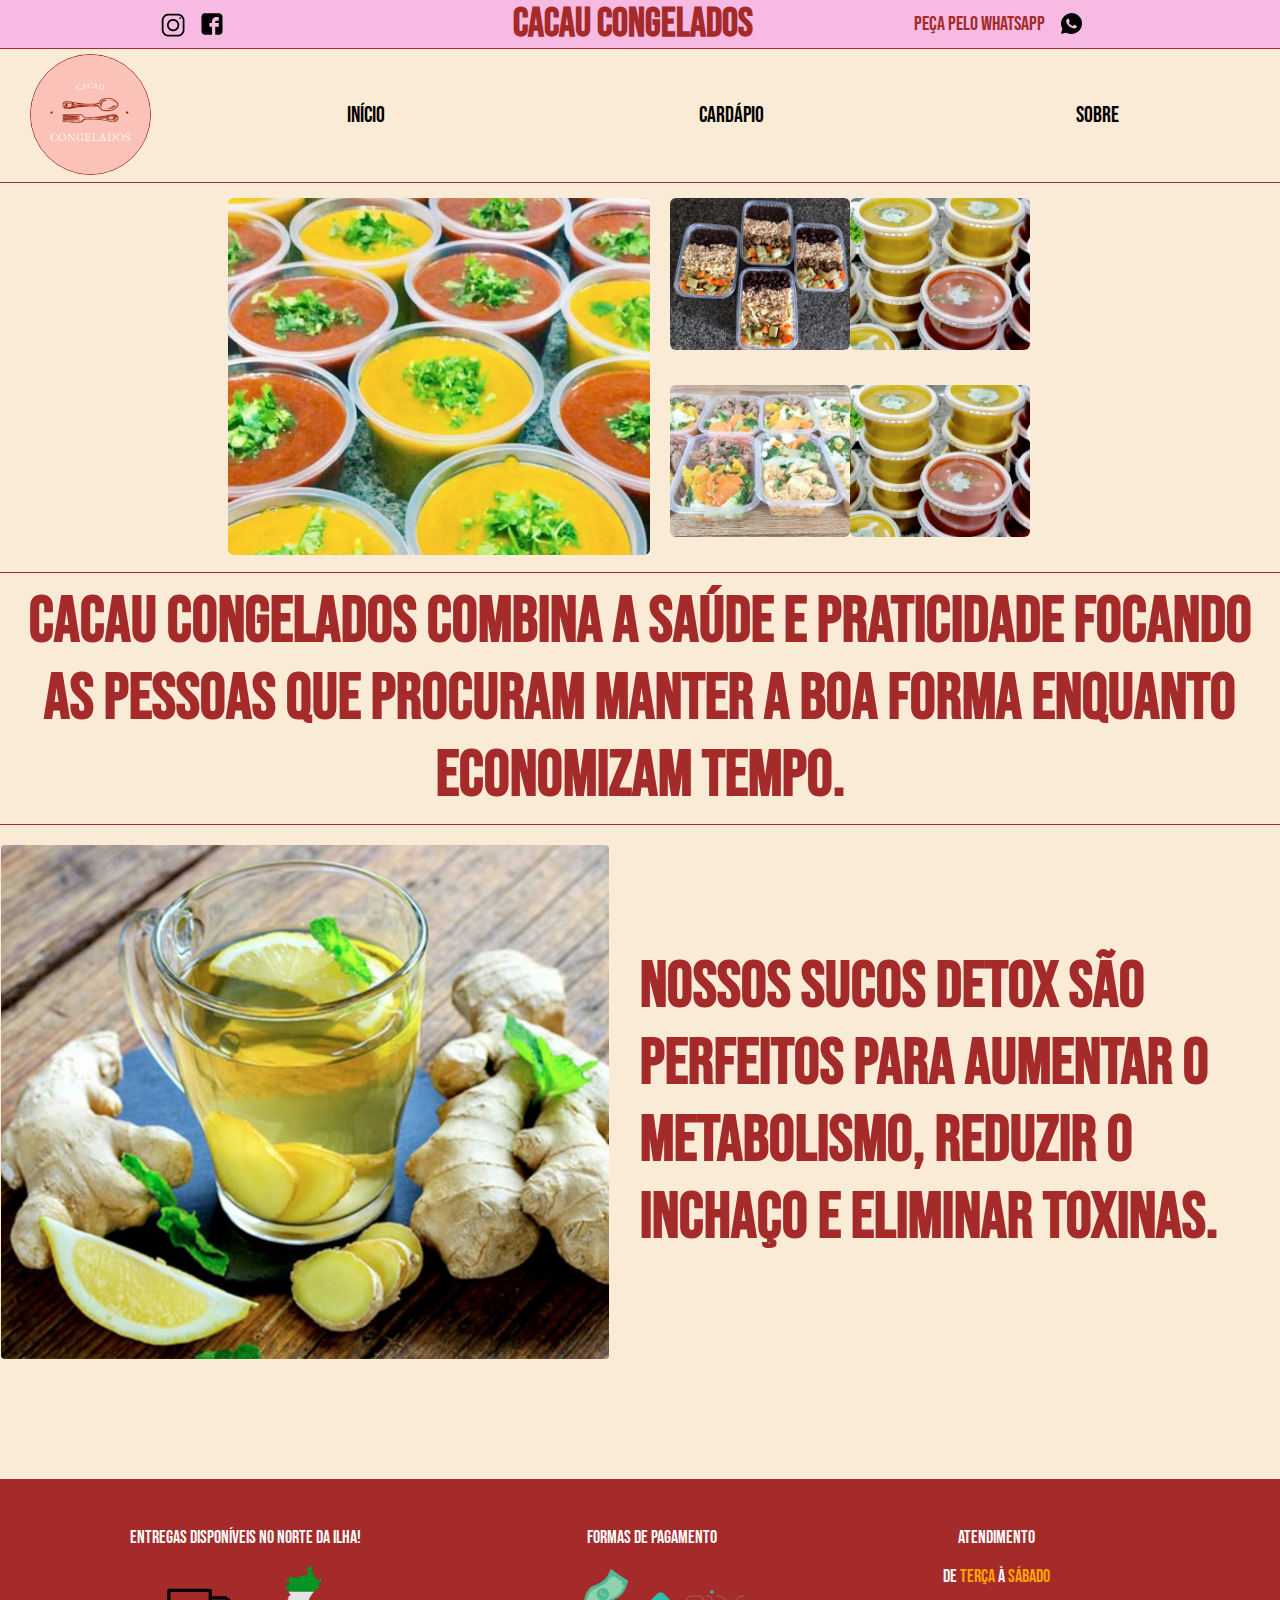
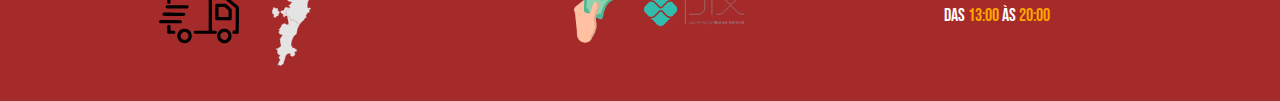
<file: index.html>
<!DOCTYPE html>
<html>

<head>
    <meta name="viewport" content="width=device-width, initial-scale=1.0">
    <meta charset="UTF-8">
    <link rel="stylesheet" href="./style.css">
    <link rel="stylesheet" href="https://unpkg.com/aos@next/dist/aos.css" />
    <link rel="icon" href="./detalhe1.png">
    <title>Cacau Congelados</title>

    <meta name="viewport" content="width=device-width, initial-scale=1">
    <meta name="viewport" content="width=device-width, initial-scale=1">

</head>
<style>
    @font-face {
        font-family: 'fodase';
        src: url(./BebasNeue-Regular.ttf) format('opentype'), url(./BebasNeue-Regular.ttf) format('truetype');
    }
</style>

<body>
    <div class="header">
        <div class="silhuetas">
            <a href="https://www.instagram.com/cacaucongelados/" target="_blank"><img id="insta"
                    src="./InstagramSilhoutte.svg" alt=""></a>
            <a href="https://www.facebook.com/claucongelados/" target="_blank"><img id="face" src="./png-facebook.svg"
                    alt=""></a>
        </div>
        <h1>Cacau Congelados</h1>
        <a id="peça" href="https://wa.me/5548996167326" target="_blank">peça pelo whatsapp</a><a
            href="https://wa.me/5548996167326" target="_blank"><img id="whats" src="./whats_png.svg" alt=""></a>
    </div>
    <div class="menu">
        <a class="logo" href="./index.html"><img src="./logo.png" alt="logo"></a>
        <a href="./index.html">Início</a>
        <a href="./cardápio.html">Cardápio</a>
        <a href="">Sobre</a>
    </div>
    <div class="imagens">
        <img id="img1" src="./sopa 1.jpg" alt="">
        <img id="img2" src="./marmita2.jpg" alt="">
        <img id="img3" src="./sopa 3.jpg" alt="">
        <img id="img4" src="./marmita1.jpg" alt="">
        <img id="img5" src="./sopa 3.jpg" alt="">
    </div>
    <h1 data-aos="zoom-in" data-aos-duration="1200" class="texto"> cacau congelados combina a saúde e praticidade
        focando
        as pessoas que procuram
        manter a boa forma
        enquanto economizam tempo. </h1>
    <div class="descrição">
        <img src="./cha de gengibre.jpg" alt="">
        Nossos sucos detox são perfeitos para aumentar o metabolismo, reduzir o inchaço e eliminar toxinas.
    </div>
    <div class="rodape">
        <div class="teste">
            <p>Entregas disponíveis no norte da ilha!</p>
            <img id="svg1" src="./pngwing.com.svg" alt="">
            <img id="svg2" src="./florianopolis norte.svg" alt="">
        </div>
        <div>
            <p>formas de pagamento</p>
            <img id="svg3" src="./dinheiro.png" alt="">
            <img id="svg4" src="./pix-banco-central.svg" alt="">
        </div>
        <div>
            <p>Atendimento</p>
            <p>De <span>terça</span> à <span>sábado</span></p>
            <p>Das <span>13:00</span> às <span>20:00</span></p>
        </div>

    </div>

    <script src="https://unpkg.com/aos@next/dist/aos.js">
    </script>
    <script>
        AOS.init({
            duration: 3000,
            once: true,
        });
    </script>

</body>


</html>
</file>
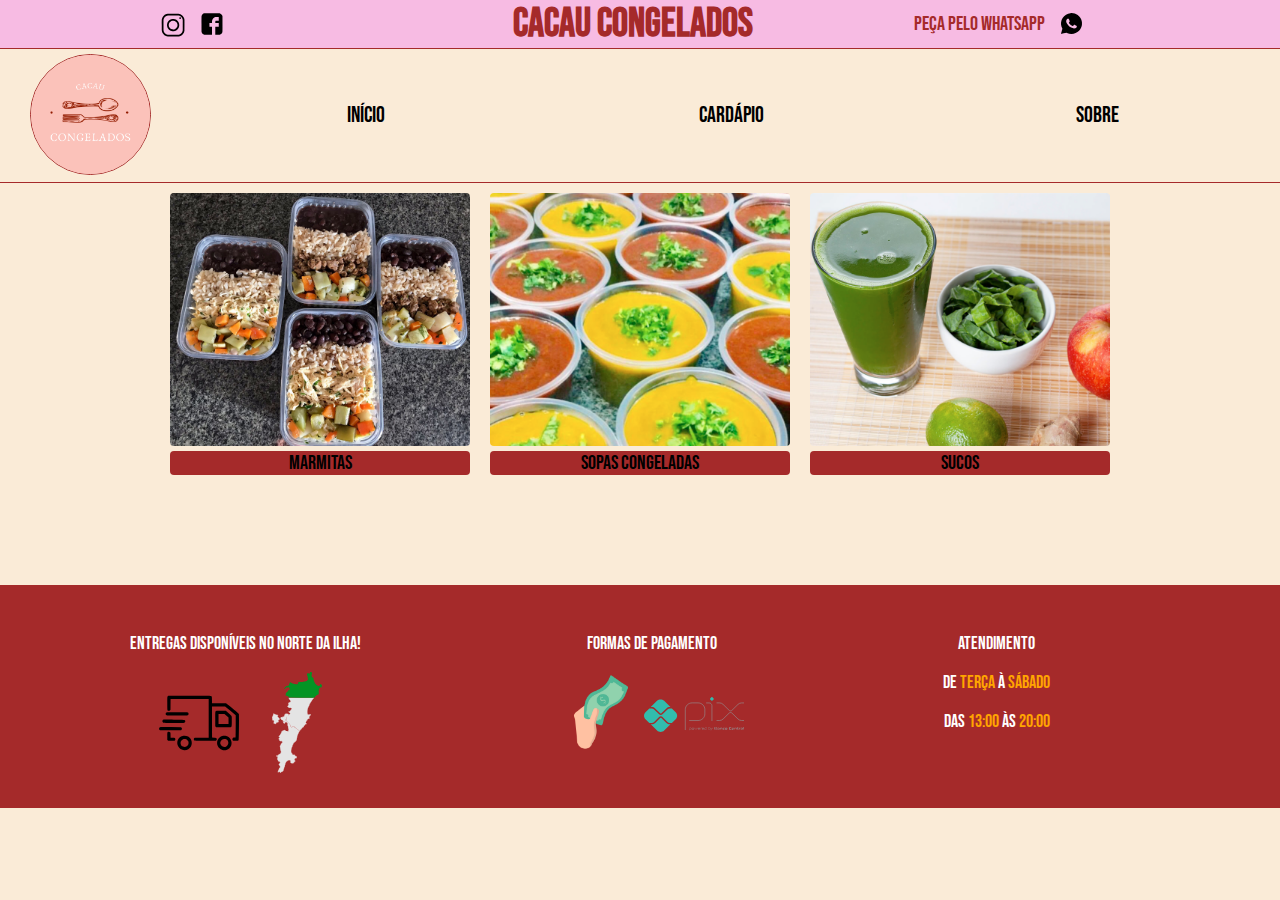
<file: cardápio.html>
<!DOCTYPE html>
<html>

<head>
    <meta name="viewport" content="width=device-width, initial-scale=1.0">
    <meta charset="UTF-8">
    <link rel="stylesheet" href="./style.css">
    <link rel="stylesheet" href="https://unpkg.com/aos@next/dist/aos.css" />
    <title>Cacau Congelados</title>

    <meta name="viewport" content="width=device-width, initial-scale=1">
    <meta name="viewport" content="width=device-width, initial-scale=1">

</head>
<style>
    @font-face {
        font-family: 'fodase';
        src: url(./BebasNeue-Regular.ttf) format('opentype'), url(./BebasNeue-Regular.ttf) format('truetype');
    }
</style>

<body>
    <div class="header">
        <div class="silhuetas">
            <a href="https://www.instagram.com/cacaucongelados/"><img id="insta" src="./InstagramSilhoutte.svg"
                    alt=""></a>
            <a href="https://www.facebook.com/claucongelados/"><img id="face" src="./png-facebook.svg" alt=""></a>
        </div>
        <h1>Cacau Congelados</h1>
        <a id="peça" href="https://wa.me/5548996167326">peça pelo whatsapp</a><a href=""><img id="whats"
                src="./whats_png.svg" alt=""></a>
    </div>
    <div class="menu">
        <a class="logo" href="./index.html"><img src="./logo.png" alt="logo"></a>
        <a href="./index.html">Início</a>
        <a href="./cardápio.html">Cardápio</a>
        <a href="">Sobre</a>
    </div>

    <div class="cardapio">

        <div class="item">
            <div class="galeria">
                <a href="./marmitas.html">
                    <img src="./marmita2.jpg" alt="Cinque Terre">
                </a>
            </div>
            <p>Marmitas</p>
        </div>

        <div class="item">
            <div class="galeria">
                <a href="./Sopas congeladas.html">
                    <img src="./sopa 1.jpg" alt="Cinque Terre">
                </a>
            </div>
            <p>Sopas congeladas</p>
        </div>

        <div class="item">
            <div class="galeria">
                <a href="./Sucos.html">
                    <img src="./suco verde.png" alt="Cinque Terre">
                </a>
            </div>
            <p>sucos</p>
        </div>


    </div>
    <div class="rodape">
        <div class="teste">
            <p>Entregas disponíveis no norte da ilha!</p>
            <img id="svg1" src="./pngwing.com.svg" alt="">
            <img id="svg2" src="./florianopolis norte.svg" alt="">
        </div>
        <div>
            <p>formas de pagamento</p>
            <img id="svg3" src="./dinheiro.png" alt="">
            <img id="svg4" src="./pix-banco-central.svg" alt="">
        </div>
        <div>
            <p>Atendimento</p>
            <p>De <span>terça</span> à <span>sábado</span></p>
            <p>Das <span>13:00</span> às <span>20:00</span></p>
        </div>
    </div>

    <script src="https://unpkg.com/aos@next/dist/aos.js">
    </script>
    <script>
        AOS.init({
            duration: 3000,
            once: true,
        });
    </script>

</body>


</html>
</file>
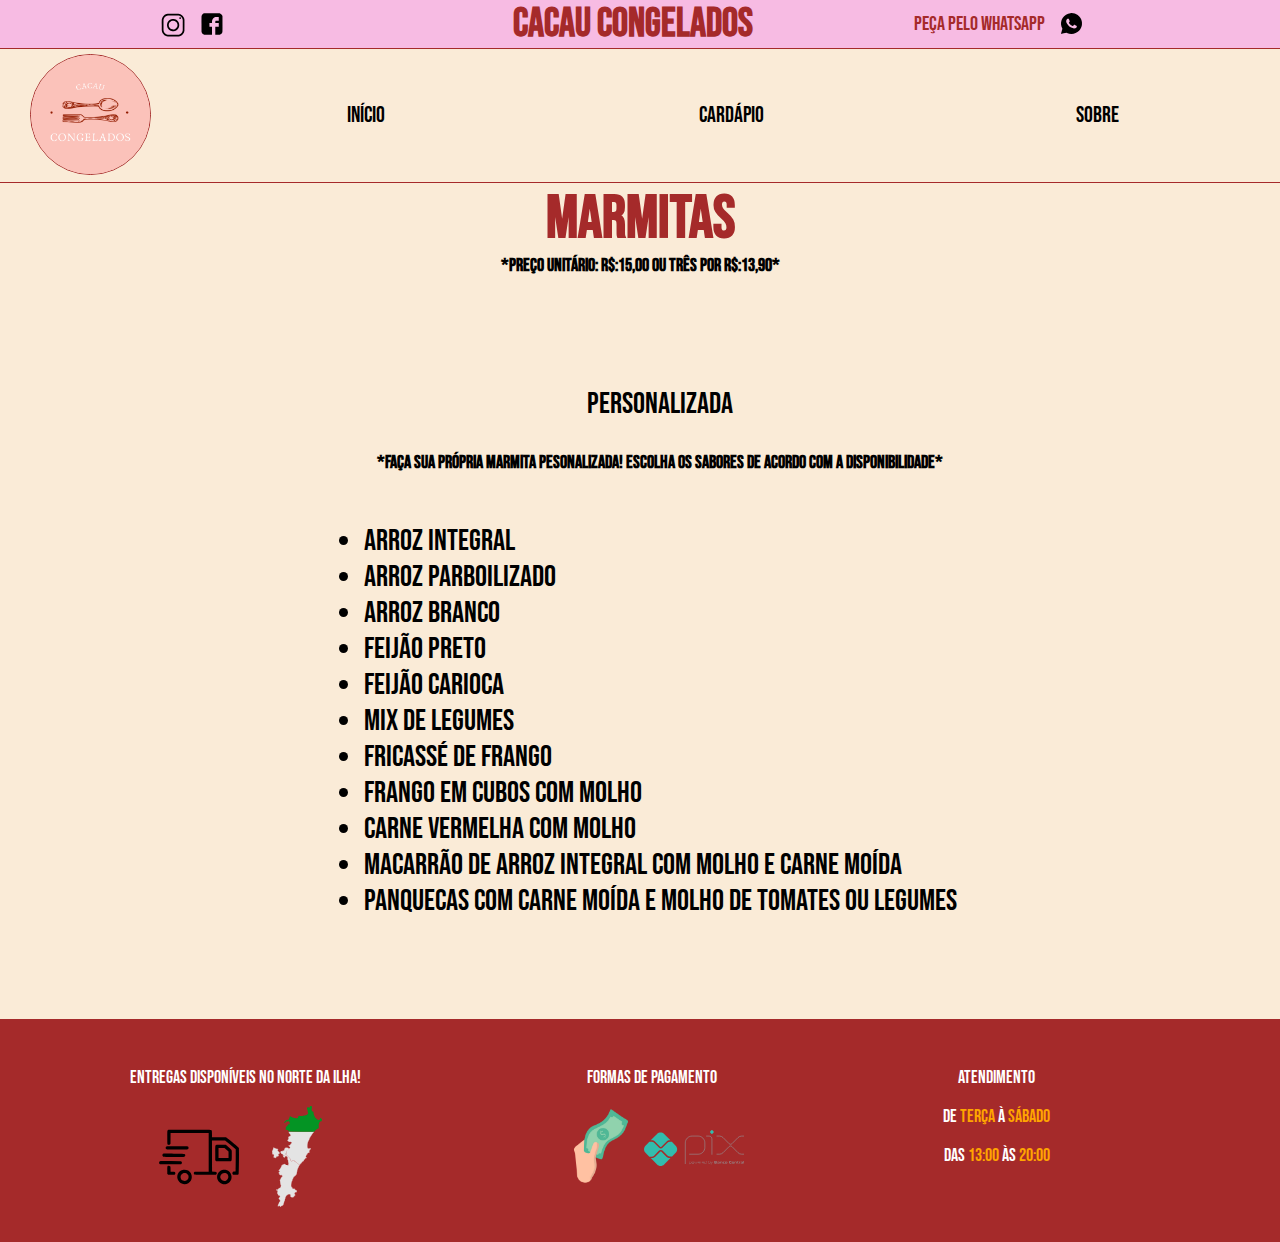
<file: marmitas.html>
<!DOCTYPE html>
<html>

<head>
    <meta name="viewport" content="width=device-width, initial-scale=1.0">
    <meta charset="UTF-8">
    <link rel="stylesheet" href="./style.css">
    <link rel="stylesheet" href="https://unpkg.com/aos@next/dist/aos.css" />
    <title>Cacau Congelados</title>

    <meta name="viewport" content="width=device-width, initial-scale=1">
    <meta name="viewport" content="width=device-width, initial-scale=1">

</head>
<style>
    @font-face {
        font-family: 'fodase';
        src: url(./BebasNeue-Regular.ttf) format('opentype'), url(./BebasNeue-Regular.ttf) format('truetype');
    }
</style>

<body>
    <div class="header">
        <div class="silhuetas">
            <a href="https://www.instagram.com/cacaucongelados/"><img id="insta" src="./InstagramSilhoutte.svg"
                    alt=""></a>
            <a href="https://www.facebook.com/claucongelados/"><img id="face" src="./png-facebook.svg" alt=""></a>
        </div>
        <h1>Cacau Congelados</h1>
        <a id="peça" href="https://wa.me/5548996167326">peça pelo whatsapp</a><a href=""><img id="whats"
                src="./whats_png.svg" alt=""></a>
    </div>
    <div class="menu">
        <a class="logo" href="./index.html"><img src="./logo.png" alt="logo"></a>
        <a href="./index.html">Início</a>
        <a href="./cardápio.html">Cardápio</a>
        <a href="">Sobre</a>
    </div>
    <h1 class="titulo">Marmitas</h1>
    <h2 class="preço">*preço unitário: R$:15,00 ou três por R$:13,90*</h2>

    <ul>
        <p>Personalizada</p>

        <h2 class="preço">*Faça sua própria marmita pesonalizada! Escolha os sabores de acordo com a disponibilidade*
        </h2>
        <li>arroz integral</li>
        <li>arroz parboilizado</li>
        <li>arroz branco</li>
        <li>feijão preto</li>
        <li>feijão carioca</li>
        <li>mix de legumes</li>
        <li>fricassé de frango</li>
        <li>frango em cubos com molho</li>
        <li>carne vermelha com molho</li>
        <li>macarrão de arroz integral com molho e carne moída</li>
        <li>panquecas com carne moída e molho de tomates ou legumes</li>

    </ul>
    <div class="rodape">
        <div class="teste">
            <p>Entregas disponíveis no norte da ilha!</p>
            <img id="svg1" src="./pngwing.com.svg" alt="">
            <img id="svg2" src="./florianopolis norte.svg" alt="">
        </div>
        <div>
            <p>formas de pagamento</p>
            <img id="svg3" src="./dinheiro.png" alt="">
            <img id="svg4" src="./pix-banco-central.svg" alt="">
        </div>
        <div>
            <p>Atendimento</p>
            <p>De <span>terça</span> à <span>sábado</span></p>
            <p>Das <span>13:00</span> às <span>20:00</span></p>
        </div>
    </div>

    <script src="https://unpkg.com/aos@next/dist/aos.js">
    </script>
    <script>
        AOS.init({
            duration: 3000,
            once: true,
        });
    </script>

</body>


</html>
</file>
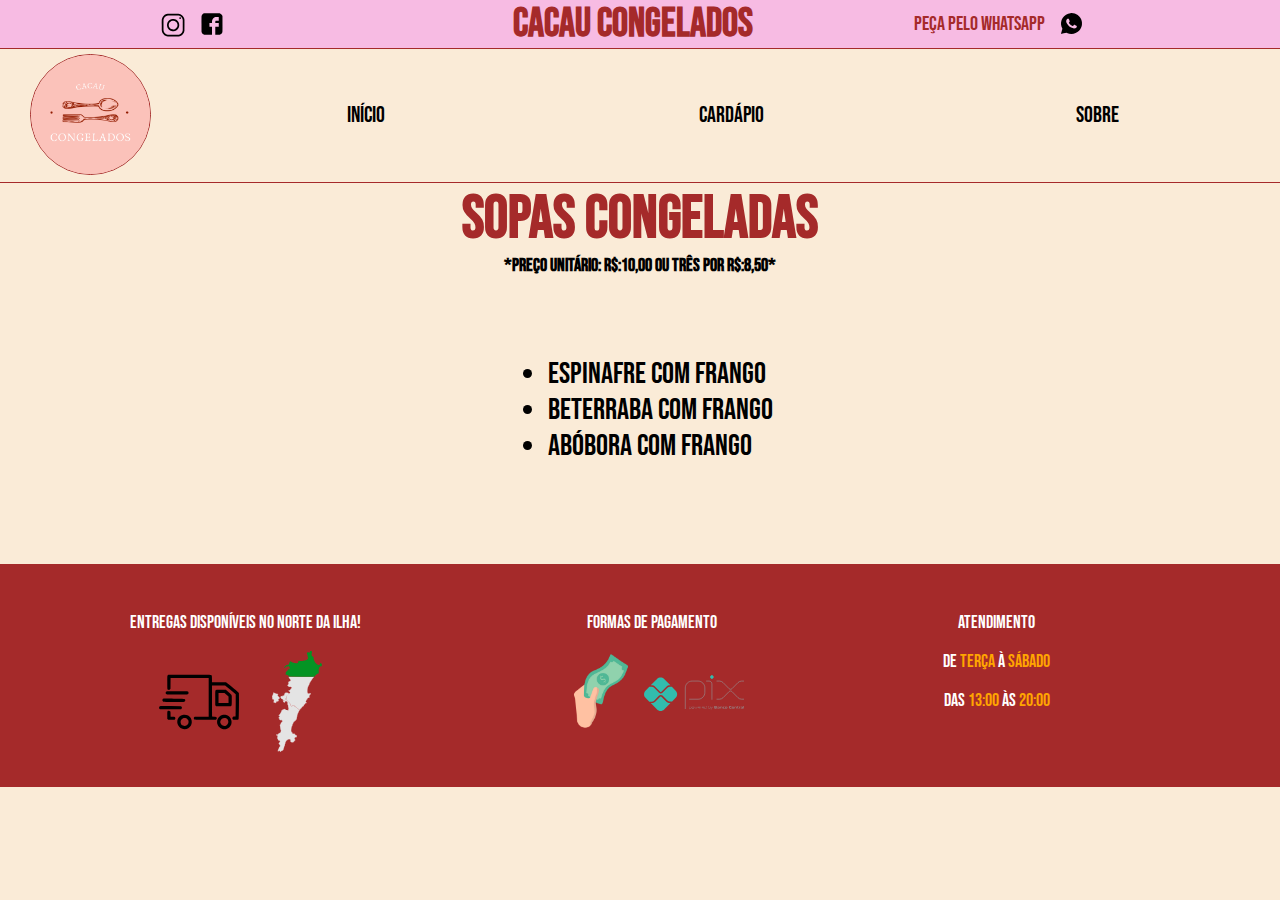
<file: Sopas congeladas.html>
<!DOCTYPE html>
<html>

<head>
    <meta name="viewport" content="width=device-width, initial-scale=1.0">
    <meta charset="UTF-8">
    <link rel="stylesheet" href="./style.css">
    <link rel="stylesheet" href="https://unpkg.com/aos@next/dist/aos.css" />
    <title>Cacau Congelados</title>

    <meta name="viewport" content="width=device-width, initial-scale=1">
    <meta name="viewport" content="width=device-width, initial-scale=1">

</head>
<style>
    @font-face {
        font-family: 'fodase';
        src: url(./BebasNeue-Regular.ttf) format('opentype'), url(./BebasNeue-Regular.ttf) format('truetype');
    }
</style>

<body>
    <div class="header">
        <div class="silhuetas">
            <a href="https://www.instagram.com/cacaucongelados/"><img id="insta" src="./InstagramSilhoutte.svg"
                    alt=""></a>
            <a href="https://www.facebook.com/claucongelados/"><img id="face" src="./png-facebook.svg" alt=""></a>
        </div>
        <h1>Cacau Congelados</h1>
        <a id="peça" href="https://wa.me/5548996167326">peça pelo whatsapp</a><a href=""><img id="whats"
                src="./whats_png.svg" alt=""></a>
    </div>
    <div class="menu">
        <a class="logo" href="./index.html"><img src="./logo.png" alt="logo"></a>
        <a href="./index.html">Início</a>
        <a href="./cardápio.html">Cardápio</a>
        <a href="">Sobre</a>
    </div>
    <h1 class="titulo">Sopas congeladas</h1>
    <h2 class="preço">*preço unitário: R$:10,00 ou três por R$:8,50*</h2>

    <ul>
        <li>Espinafre com frango</li>
        <li>Beterraba com frango</li>
        <li>Abóbora com frango</li>
    </ul>

    <div class="rodape">
        <div class="teste">
            <p>Entregas disponíveis no norte da ilha!</p>
            <img id="svg1" src="./pngwing.com.svg" alt="">
            <img id="svg2" src="./florianopolis norte.svg" alt="">
        </div>
        <div>
            <p>formas de pagamento</p>
            <img id="svg3" src="./dinheiro.png" alt="">
            <img id="svg4" src="./pix-banco-central.svg" alt="">
        </div>
        <div>
            <p>Atendimento</p>
            <p>De <span>terça</span> à <span>sábado</span></p>
            <p>Das <span>13:00</span> às <span>20:00</span></p>
        </div>
    </div>

    <script src="https://unpkg.com/aos@next/dist/aos.js">
    </script>
    <script>
        AOS.init({
            duration: 3000,
            once: true,
        });
    </script>

</body>


</html>
</file>
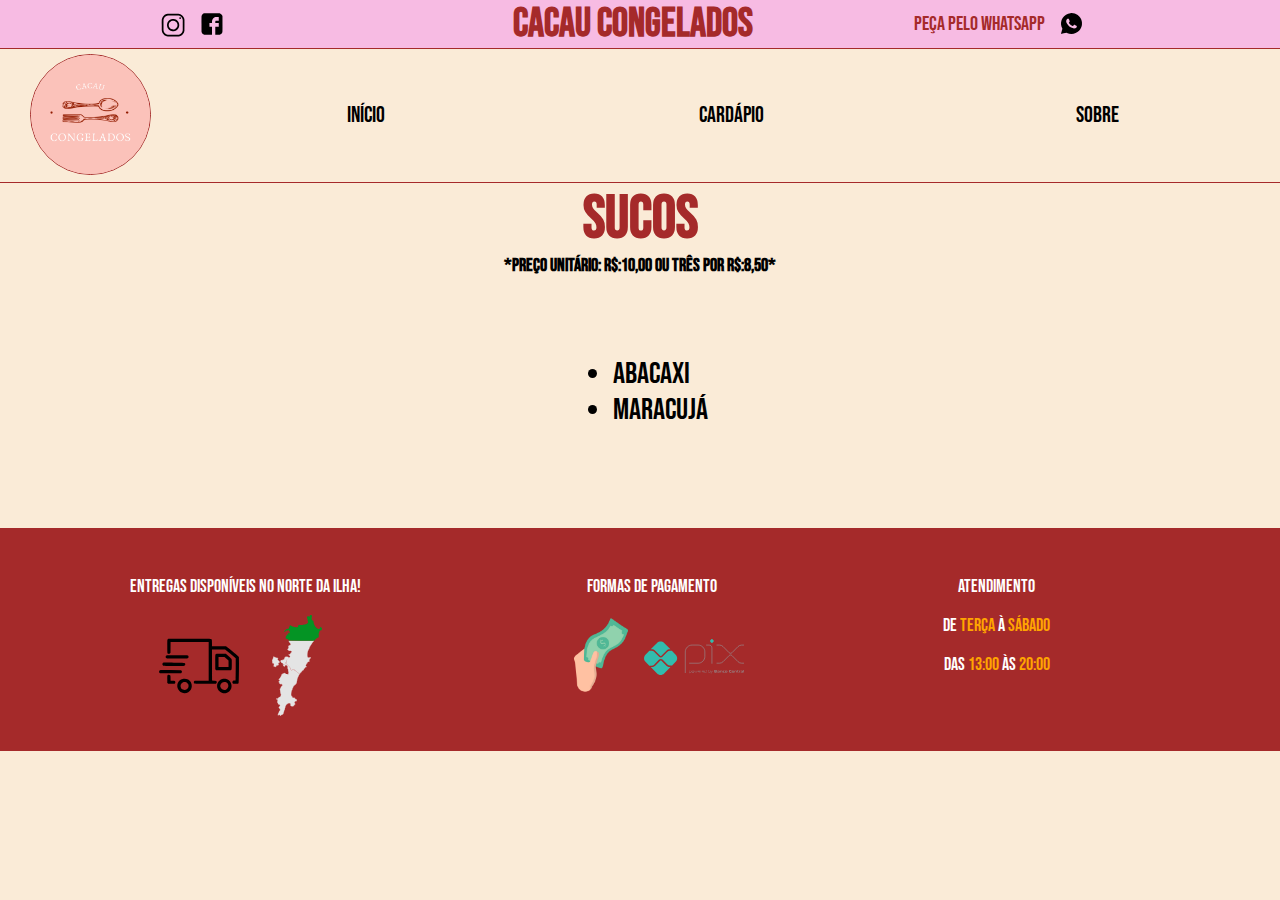
<file: Sucos.html>
<!DOCTYPE html>
<html>

<head>
    <meta name="viewport" content="width=device-width, initial-scale=1.0">
    <meta charset="UTF-8">
    <link rel="stylesheet" href="./style.css">
    <link rel="stylesheet" href="https://unpkg.com/aos@next/dist/aos.css" />
    <title>Cacau Congelados</title>

    <meta name="viewport" content="width=device-width, initial-scale=1">
    <meta name="viewport" content="width=device-width, initial-scale=1">

</head>
<style>
    @font-face {
        font-family: 'fodase';
        src: url(./BebasNeue-Regular.ttf) format('opentype'), url(./BebasNeue-Regular.ttf) format('truetype');
    }
</style>

<body>
    <div class="header">
        <div class="silhuetas">
            <a href="https://www.instagram.com/cacaucongelados/"><img id="insta" src="./InstagramSilhoutte.svg"
                    alt=""></a>
            <a href="https://www.facebook.com/claucongelados/"><img id="face" src="./png-facebook.svg" alt=""></a>
        </div>
        <h1>Cacau Congelados</h1>
        <a id="peça" href="https://wa.me/5548996167326">peça pelo whatsapp</a><a href=""><img id="whats"
                src="./whats_png.svg" alt=""></a>
    </div>
    <div class="menu">
        <a class="logo" href="./index.html"><img src="./logo.png" alt="logo"></a>
        <a href="./index.html">Início</a>
        <a href="./cardápio.html">Cardápio</a>
        <a href="">Sobre</a>
    </div>
    <h1 class="titulo">Sucos</h1>
    <h2 class="preço">*preço unitário: R$:10,00 ou três por R$:8,50*</h2>

    <ul>
        <li>Abacaxi</li>
        <li>Maracujá</li>
    </ul>

    <div class="rodape">
        <div class="teste">
            <p>Entregas disponíveis no norte da ilha!</p>
            <img id="svg1" src="./pngwing.com.svg" alt="">
            <img id="svg2" src="./florianopolis norte.svg" alt="">
        </div>
        <div>
            <p>formas de pagamento</p>
            <img id="svg3" src="./dinheiro.png" alt="">
            <img id="svg4" src="./pix-banco-central.svg" alt="">
        </div>
        <div>
            <p>Atendimento</p>
            <p>De <span>terça</span> à <span>sábado</span></p>
            <p>Das <span>13:00</span> às <span>20:00</span></p>
        </div>
    </div>

    <script src="https://unpkg.com/aos@next/dist/aos.js">
    </script>
    <script>
        AOS.init({
            duration: 3000,
            once: true,
        });
    </script>

</body>


</html>
</file>
<file: style.css>
body {
  margin: 0px;
  font-family: fodase;
  padding: 0px;
  background-color: antiquewhite;
}

h1 {
  margin: 0px;
  padding: 0px;
  font-size: 40px;
  text-align: center;
  margin-left: 120px;
}

.header {
  display: flex;
  justify-content: center;
  place-content: space-evenly;
  background-color: rgb(247, 187, 227);
  color: brown;
  align-items: center;
  border-bottom: 1px solid brown;
}

@media (max-width: 550px) {
  h1 {
    font-size: 18px;
    margin-left: 40px;
  }
}

.header a {
  text-decoration: none;
  color: brown;
  font-size: 20px;
}

#face {
  margin: 10px 0px 4px 0px;
  width: 42px;
}

#insta {
  width: 28px;
}

#whats {
  width: 43px;
  margin-left: -70px;
  margin-top: 5px;
}

@media (max-width: 550px) {
  #whats {
    margin: 5px 0px 3px 10px;
  }
}

#peça {
  margin-right: -85px;
}

@media (max-width: 550px) {
  #peça {
    margin-right: -20px;
    font-size: 3.1vw;
  }
}

@media (max-width: 550px) {
  .header a {
    font-size: 12px;
    /*mudar dps*/
  }
}

.menu {
  display: grid;
  grid-template-columns: 1fr 2fr 2fr 2fr;
  font-size: 22px;
  align-items: center;
  justify-items: center;
  border-bottom: 1px solid brown;
}

.menu img {
  border-radius: 100px;
  width: 65%;
  margin-left: 30px;
  margin-top: 5px;
  border: 1px solid brown;
}

.menu a {
  text-decoration: none;
  color: rgb(0, 0, 0);
}

.menu a:hover {
  text-decoration: none;
  color: brown;
}

@media (max-width: 550px) {
  .menu {
    grid-template-columns: 1fr 1fr 1fr;
  }
}

@media (max-width: 550px) {
  .menu a {
    margin-bottom: 15px;
  }
}

@media (max-width: 550px) {
  .logo {
    grid-column: 1 / -1;
    display: block;
    text-align: center;
    width: 50%;
    margin: 0px 32px 15px 0px;
  }
}

.imagens {
  display: grid;
  grid-template-columns: 1fr 1fr 1fr;
  border-bottom: 1px solid brown;
}

.imagens img {
  border-radius: 6px;
}

#img1 {
  grid-row: 1 / span 2;
  place-self: end;
  width: 64%;
  margin: 15px 10px 17px 650px;
}

@media (max-width: 550px) {
  #img1 {
    grid-row: 1 / span 2;
    place-self: center;
    width: 140%;
    margin: 0px 0px 0px 60px;
    margin-right: 0px;
  }
}

#img3,
#img2 {
  width: 58%;
  margin: 15px 0px 0px 10px;
  place-items: center;
}

@media (max-width: 550px) {
  #img3,
  #img2 {
    width: 70%;
    place-items: center;
  }
}

#img4,
#img5 {
  width: 58%;
  place-items: center;
  margin: 10px 0px 10px 10px;
}

@media (max-width: 550px) {
  #img4,
  #img5 {
    width: 70%;
    place-items: center;
  }
}

#img5,
#img3 {
  margin-left: -120px;
}

#img2,
#img4 {
  margin-left: 10px;
}

@media (max-width: 550px) {
  #img5,
  #img3 {
    margin: 10px 0px 10px 30px;
  }
}

@media (max-width: 550px) {
  #img4,
  #img2 {
    margin: 10px 0px 0px 65px;
  }
}

.texto {
  margin: 10px 0px 0px 0px;
  font-size: 5vw;
  color: brown;
  padding-bottom: 10px;
}

.descrição {
  display: grid;
  grid-template-columns: 1fr 1fr;
  align-items: center;
  justify-items: center;
  font-size: 5vw;
  border-top: 1px solid brown;
  color: brown;
  font-weight: 800;
}

.descrição img {
  width: 95%;
  margin: 20px 0px 20px -30px;
  border-radius: 4px;
}

.item {
  margin: 10px;
}

.item img {
  width: 300px;
  border-radius: 4px;
}

.item p {
  padding: 0px;
  margin: 0px;
  background-color: brown;
  border-radius: 4px;
  font-size: 20px;
}

.cardapio {
  display: flex;
  flex-wrap: wrap;
  text-align: center;
  justify-content: center;
}

.titulo {
  text-align: center;
  padding: 0px;
  margin: 0px;
  font-size: 60px;
  color: brown;
}

.preço {
  text-align: center;
  margin: 0px 0px 50px 0px;
  font-size: 18px;
}

ul {
  display: grid;
  justify-content: center;
  font-size: 30px;
  margin-top: 80px;
}

.rodape {
  font-family: fodase;
  background-color: brown;
  text-align: center;
  color: white;
  width: 100%;
  padding: 30px;
  margin-top: 100px;
  font-size: 18px;
  box-sizing: border-box;
  display: flex;
  flex-wrap: wrap;
  place-content: space-evenly;
}

@media (max-width: 550px) {
  .rodape {
    gap: 50px;
  }
}

@media (max-width: 550px) {
  .rodape div {
    border-bottom: 1px solid rgb(255, 255, 255);
  }
}

span {
  color: orange;
}

#svg1 {
  width: 80px;
  margin: 0px 30px 10px -10px;
}

#svg2 {
  width: 50px;
}

#svg3 {
  width: 80px;
}

#svg4 {
  width: 100px;
  margin: 0px 0px 20px 0px;
}

.teste {
  margin-left: -100px;
}

@media (max-width: 550px) {
  .teste {
    margin-left: 0px;
  }
}

ul p {
  text-align: center;
}
</file>
